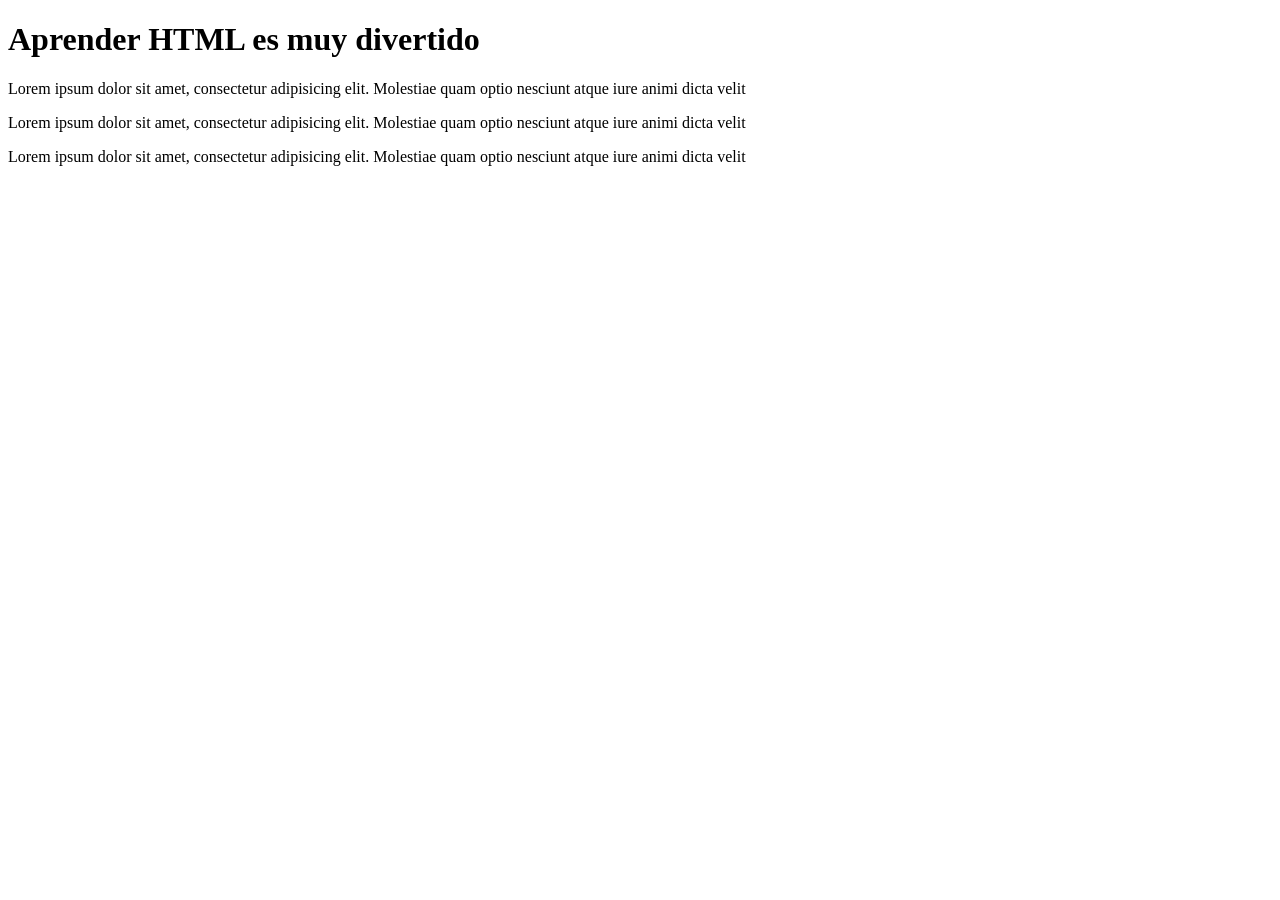
<file: Unidad 1/Ejercicio 1/index.html>
<!DOCTYPE html>
<html>
    <head>
        <meta charset="utf-8"> <!--ESTA ETIQUETA NO SE CIERRA-->
        <meta name="description" content="Ejercicio HTML - Corrige los errores">
        <title>Corrige los errores que encuentres en el documento</title>
    </head>
    <body>
        <h1>Aprender HTML es muy divertido</h1>
        <p>Lorem ipsum dolor sit amet, consectetur adipisicing elit. Molestiae quam optio nesciunt
        atque iure animi dicta velit</p>
        <p>Lorem ipsum dolor sit amet, consectetur adipisicing elit. Molestiae quam optio nesciunt
        atque iure animi dicta velit</p>
        <p>Lorem ipsum dolor sit amet, consectetur adipisicing elit. Molestiae quam optio nesciunt
        atque iure animi dicta velit
        </p>
    </body>
</html>
</file>
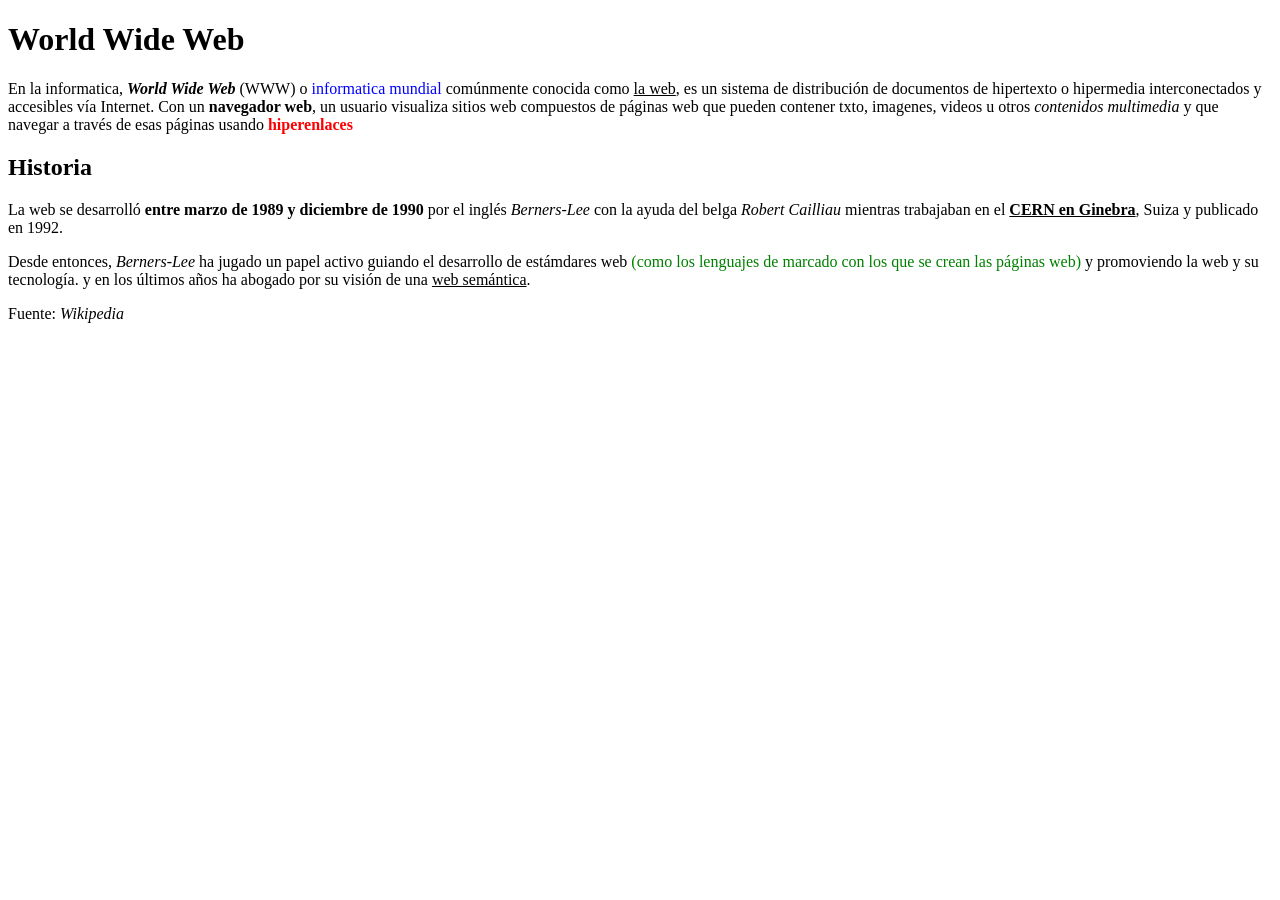
<file: Unidad 1/Ejercicio 2/index.html>
<!DOCTYPE html>
<html lang="en">
    <head>
        <meta charset="UTF-8">
        <meta name="viewport" content="width=device-width, initial-scale=1.0">
        <title>Ejercicio 02</title>
    </head>
    <body>
        <h1>World Wide Web</h1>
        <p>
            En la informatica, <strong><em>World Wide Web</em></strong> (WWW) o <span style="color:blue">informatica mundial</span>
            comúnmente conocida como <span style="text-decoration: underline">la web</span>, es un sistema de distribución de 
            documentos de hipertexto o hipermedia
            interconectados y accesibles vía Internet. Con un <span style="font-weight: bold;">navegador web</span>,
            un usuario visualiza sitios web compuestos de páginas web que
            pueden contener txto, imagenes, videos u otros <span style="font-style: italic;">contenidos multimedia</span>
            y que navegar a través de esas páginas usando <span style="color:red; font-weight: bold;">hiperenlaces</span>
        </p>
        <h2>Historia</h2>
        <p>
            La web se desarrolló <span style="font-weight: bold;">entre marzo de 1989 y diciembre de 1990</span> por el inglés
            <snap style="font-style: italic">Berners-Lee</snap> con la ayuda del belga <snap style="font-style: italic">Robert Cailliau</snap> mientras trabajaban en el <snap style="font-weight: bolder;text-decoration: underline;">CERN en Ginebra</snap>, Suiza y publicado en 1992.
        </p>
        <P>
            Desde entonces, <snap style="font-style:italic">Berners-Lee</snap> ha jugado un papel activo guiando el desarrollo
            de estámdares web <snap style="color: green"> (como los lenguajes de marcado con los que se crean las páginas web)</snap> y promoviendo la web y su tecnología.
            y en los últimos años ha abogado por su visión de una <snap style="text-decoration: underline;">web semántica</snap>.
        </P>
        <p>
            Fuente: <snap style="font-style: italic">Wikipedia</snap>
        </p>
    </body>
</html>
</file>
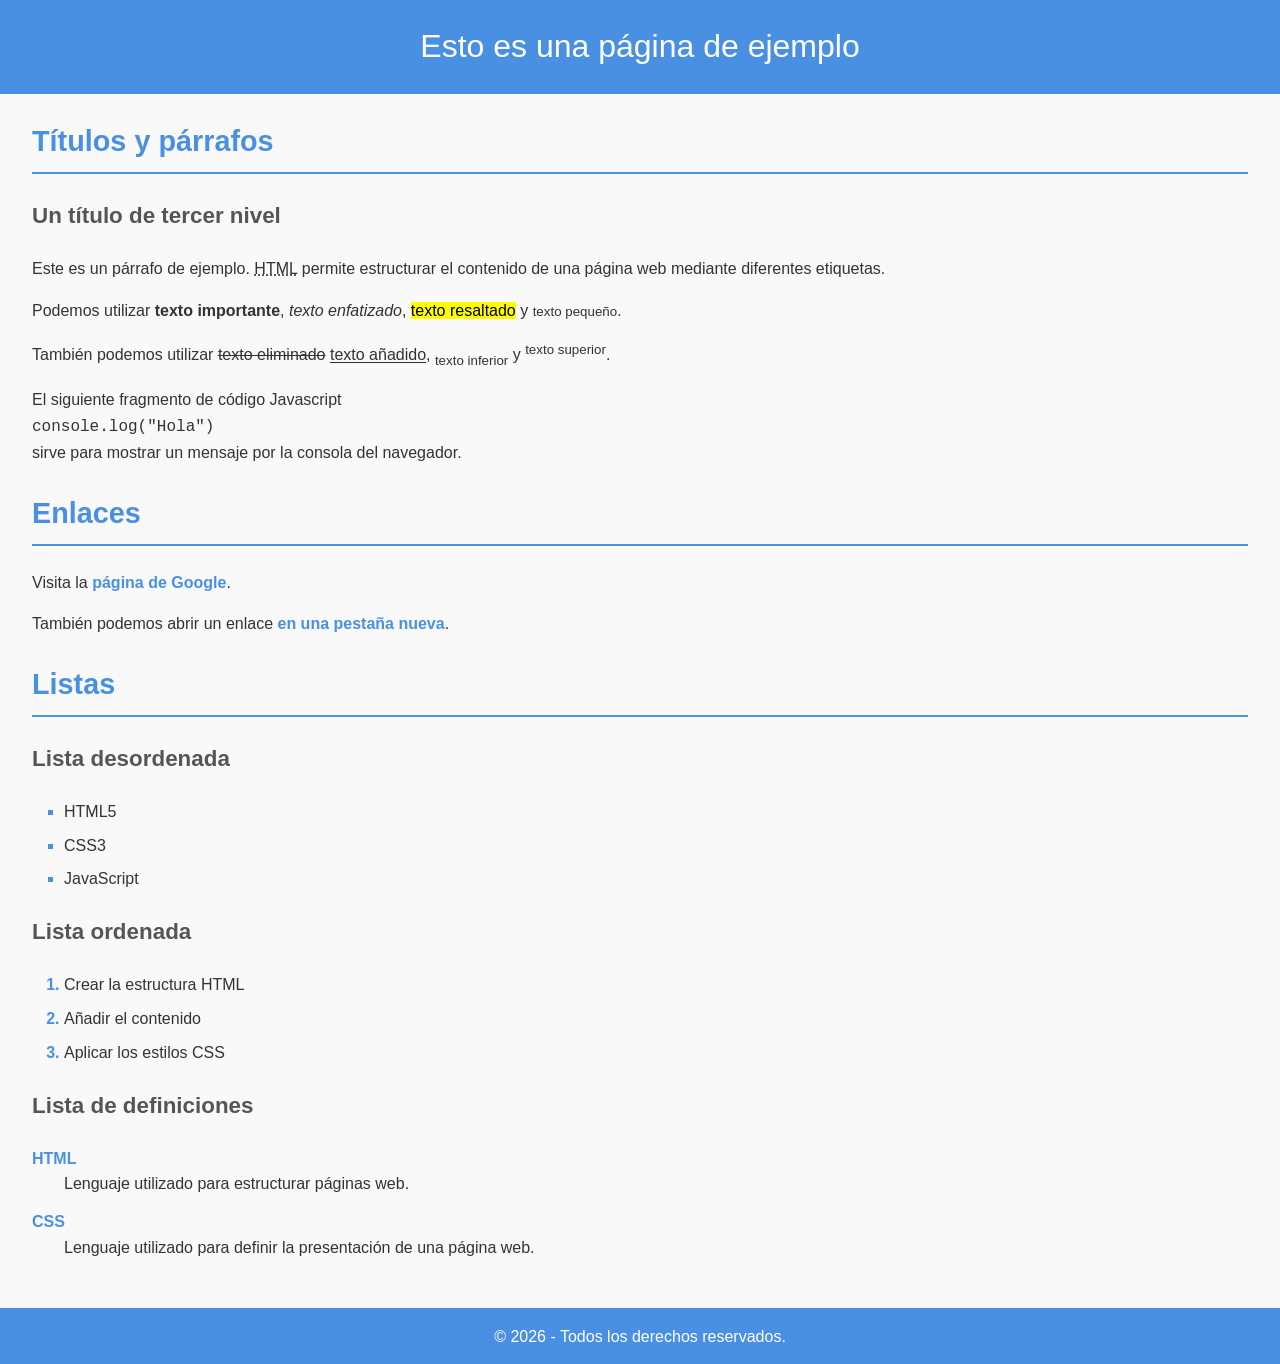
<file: Unidad 1/mi-primera-web-con-css/index.html>
<!DOCTYPE html>
<html lang="en">
    <head>
        <meta charset="UTF-8">
        <meta name="viewport" content="width=device-width, initial-scale=1.0">
        <meta name="author" content="Franmi Ramírez Gaspar">
        <link rel="stylesheet" href="index.css">
        <title>Mi primera web con CSS</title>
    </head>
    <body>
        <!-- Cabezera de la página -->
         <header>
            <h1> Esto es una página de ejemplo</h1>
         </header>
         <!-- Cuerpo de la página -->
         <main>
            <!-- Títulos y parrafos -->
            <section>
            <h2>Títulos y párrafos</h2>
            <h3>Un título de tercer nivel</h3>
            <p>Este es un párrafo de ejemplo. <abbr title="HyperText Markup Language">HTML</abbr> permite estructurar el contenido de una página web mediante diferentes etiquetas.
            </p>

            <p> Podemos utilizar <strong>texto importante</strong>, <em>texto enfatizado</em>, <mark>texto resaltado</mark> y <small>texto pequeño</small>.
            </p>

            <p>
                También podemos utilizar <del>texto eliminado</del> <ins>texto añadido</ins>, <sub>texto inferior</sub> y <sup>texto superior</sup>.
            </p>

            <p>
                El siguiente fragmento de código Javascript<br>
                <code>console.log("Hola")</code><br>
                sirve para mostrar un mensaje por la consola del navegador.
            </p>

        </section>
       
        <!-- Enlaces -->
        <section>
            <h2>Enlaces</h2>
            <p> Visita la <a href="https://www.google.com">página de Google</a>.</p>
            <p>   También podemos abrir un enlace <a href="https://www.github.com" target="_blank">en una pestaña nueva</a>.</p>
        </section>
        
        <!-- Listas -->
        <section>
            <h2>Listas</h2>
            <h3>Lista desordenada</h3>
            <!-- Lista desordenada -->
            <ul>
                <li>HTML5</li>
                <li>CSS3</li>
                <li>JavaScript</li>
            </ul>

            <h3>Lista ordenada</h3>
            <!-- Lista ordenada -->
            <ol>
                <li>Crear la estructura HTML</li>
                <li>Añadir el contenido</li>
                <li>Aplicar los estilos CSS</li>
            </ol>

            <h3>Lista de definiciones</h3>
            <!-- Lista de definiciones -->
            <dl>
                <dt>HTML</dt>
                <dd>Lenguaje utilizado para estructurar páginas web.</dd>
                
                <dt>CSS</dt>
                <dd>Lenguaje utilizado para definir la presentación de una página web.</dd>
            </dl>
        </section>
         </main>
         <footer>
            <p>© 2026 - Todos los derechos reservados.</p>
         </footer>
    </body>
</html>
</file>
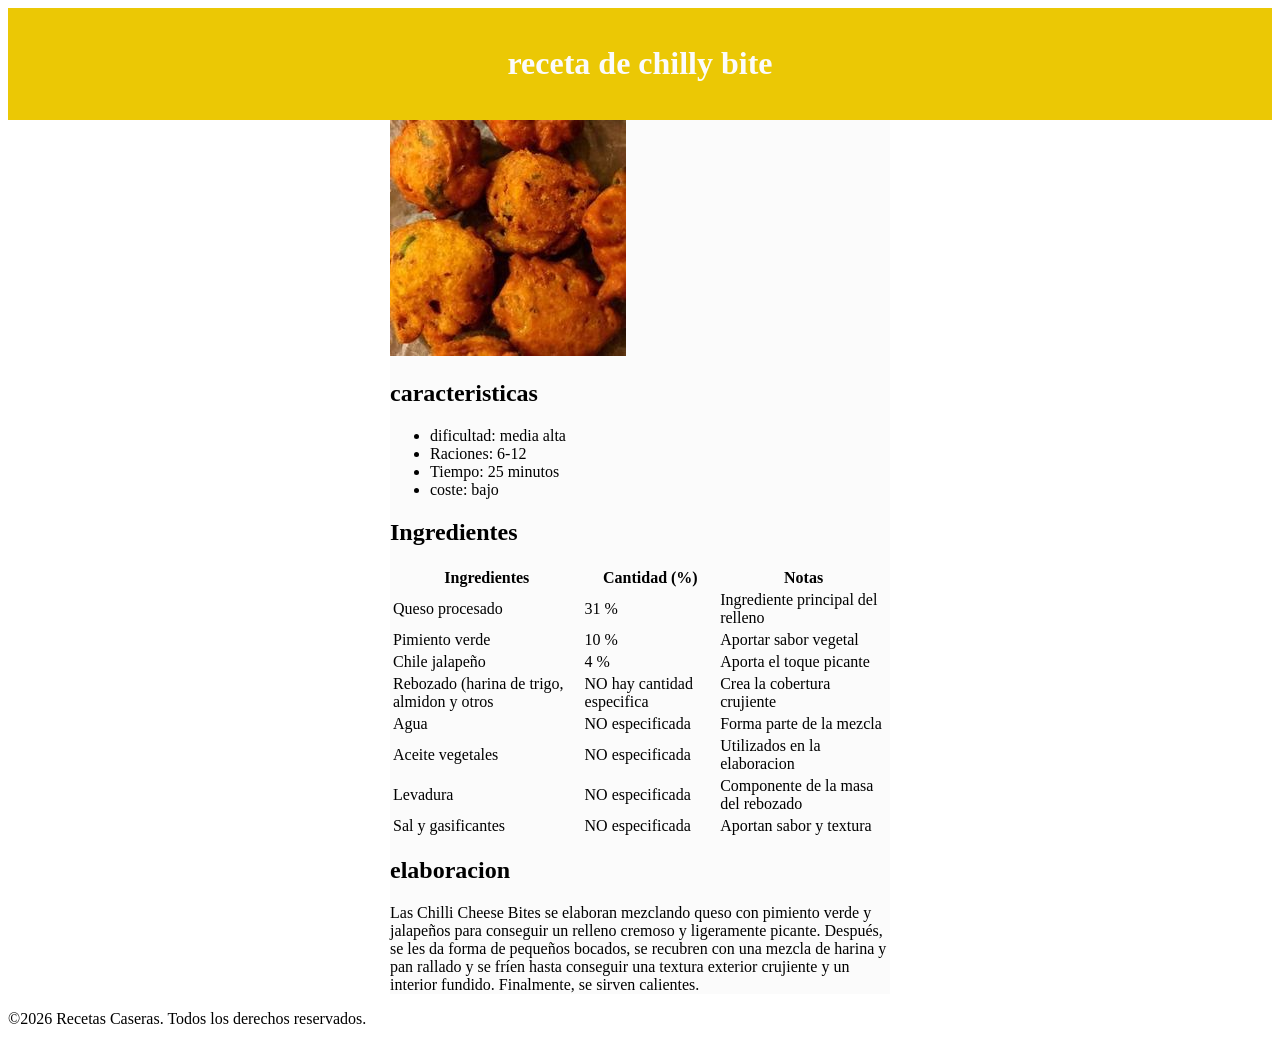
<file: Unidad 1/Practica 01 Receta Cocina/index.html>
<!DOCTYPE html>
<html lang="en">
    <head>
        <meta charset="UTF-8">
        <meta name="viewport" content="width=device-width, initial-scale=1.0">
        <link rel="stylesheet" href="index.css">
        <title>receta de cocina</title>
    </head>
    <body>
        <header>
            <div class="Recetas">
                <h1>receta de chilly bite</h1>
            </header>
            <main>
            <div class="imagen-receta">
            <img src="capeta/chilly bite.jpg" alt="recta de chilly bite">
            </div>
        <div class="caracteristicas">
            <h2>caracteristicas</h2>
            <ul>
                <li>dificultad: media alta</li>
                <li>Raciones: 6-12</li>
                <li>Tiempo: 25 minutos</li>
                <li>coste: bajo</li>
            </ul>
        </div>
        <div class="Ingredientes">
            <h2>Ingredientes</h2>
            <!-- columnas de tabla son th-->
            <table>
                <tr>
                    <th>Ingredientes</th>
                    <th>Cantidad (%)</th>
                    <th>Notas</th>
                </tr>
                <!-- filas de las tablas con td -->
                    <tr>
                        <td>Queso procesado</td>
                        <td>31 %</td>
                        <td>Ingrediente principal del relleno</td>
                    </tr>
                    <tr>
                        <td>Pimiento verde</td>
                        <td>10 %</td>
                        <td>Aportar sabor vegetal</td>
                    </tr>
                    <tr>
                        <td>Chile jalapeño</td>
                        <td>4 %</td>
                        <td>Aporta el toque picante</td>
                    </tr>
                    <tr>
                        <td>Rebozado (harina de trigo, almidon y otros</td>
                        <td>NO hay cantidad especifica</td>
                        <td>Crea la cobertura crujiente</td>
                    </tr>
                    <tr>
                        <td>Agua</td>
                        <td>NO especificada</td>
                        <td>Forma parte de la mezcla</td>
                    </tr>
                    <tr>
                        <td>Aceite vegetales</td>
                        <td>NO especificada</td>
                        <td>Utilizados en la elaboracion</td>
                    </tr>
                    <tr>
                        <td>Levadura</td>
                        <td>NO especificada</td>
                        <td>Componente de la masa del rebozado</td>
                    </tr>
                    <tr>
                        <td>Sal y gasificantes</td>
                        <td>NO especificada</td>
                        <td>Aportan sabor y textura</td>
                    </tr>
                </table>
            </div>
            <div class="caracteristicas">
                <h2>elaboracion</h2>
                <p>Las Chilli Cheese Bites se elaboran mezclando queso con pimiento verde y jalapeños para conseguir un relleno cremoso y ligeramente picante. Después, se les da forma de pequeños bocados, se recubren con una mezcla de harina y pan rallado y se fríen hasta conseguir una textura exterior crujiente y un interior fundido. Finalmente, se sirven calientes.</p>
            </div>
            </main>
        </div>
        <footer>
            <p>&copy;2026 Recetas Caseras. Todos los derechos reservados.</p>
        </footer>
    </body>
    </html>
</file>
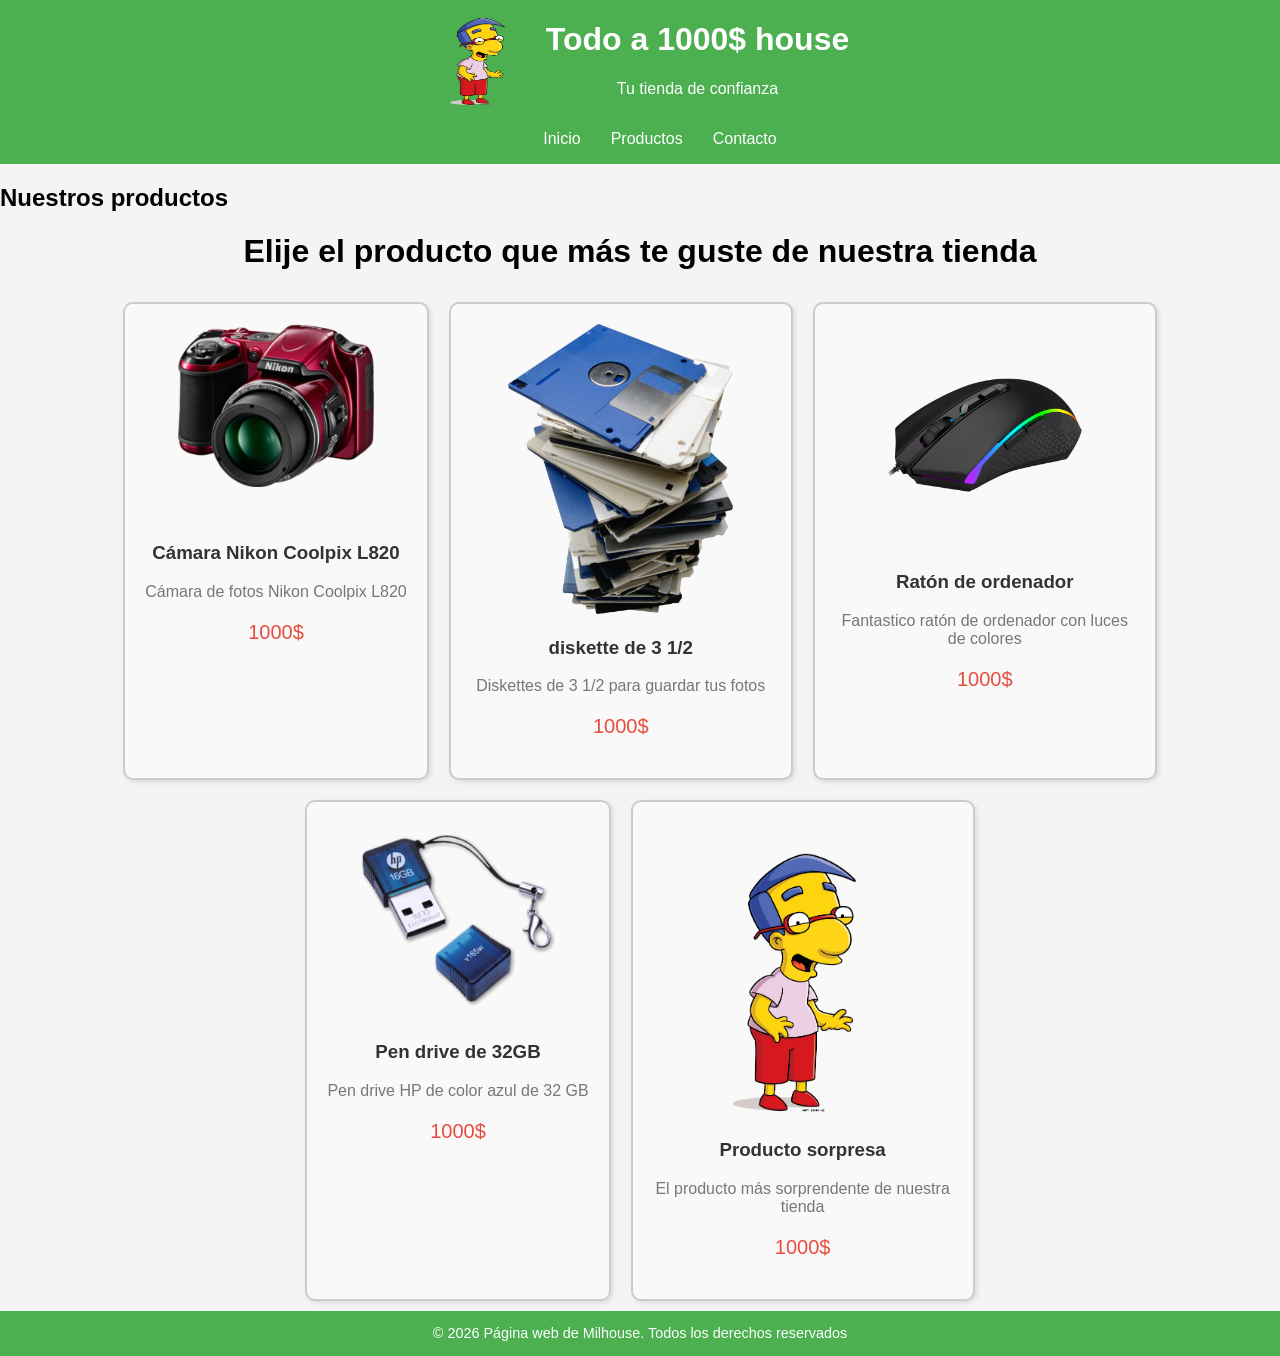
<file: Unidad 1/Practica02-Tienda/index.html>
<!DOCTYPE html>
<html lang="es">
<head>
    <meta charset="UTF-8">
    <meta name="viewport" content="width=device-width, initial-scale=1.0">
    <meta name="author" content="Francisco Miguel Ramírez Gaspar">
    <title>Tienda de Milhouse</title>
    <link rel="stylesheet" href="index.css">
</head>
<body>
    <header>
        <div class="cabezera-imagen">
            <img src="imagenes/milhouse.png"
            alt="Milhouse">
            <div>
                <h1>Todo a 1000$ house</h1>
                <p>Tu tienda de confianza</p>
              </div>
        </div>
        <nav>
            <ul>
                <li><a href="index.html">Inicio</a></li>
                <li><a href="#productos">Productos</a></li>
                <li><a href="#contacto">Contacto</a></li>
            </ul>
        </nav>
    </header>
    <main id="Productos">
        <h2>Nuestros productos</h2>
    <div class="contenedor-principal">
        <h1>Elije el producto que más te guste de nuestra tienda</h1>
        <div class="contenedor-tarjetas-productos">
            <div class="tarjeta">
                <img src="imagenes/camara (1).png" alt="camara digital">
                <h3>Cámara Nikon Coolpix L820</h3>
                <p class="descripcionproducto">Cámara de fotos Nikon Coolpix L820</p>
                <p class="precio">1000$</p>
            </div>

            <div class="tarjeta">
                <img src="imagenes/diskette.png" alt="diskette">
                <h3>diskette de 3 1/2</h3>
                <p class="descripcionproducto">Diskettes de 3 1/2 para guardar tus fotos</p>
                <p class="precio">1000$</p>
            </div>

            <div class="tarjeta">
                <img src="imagenes/mouse.png" alt="mouse">
                <h3>Ratón de ordenador</h3>
                <p class="descripcionproducto">Fantastico ratón de ordenador con luces de colores</p>
                <p class="precio">1000$</p>
            </div>

            <div class="tarjeta">
                <img src="imagenes/pendrive.png" alt="Pen">
                <h3>Pen drive de 32GB</h3>
                <p class="descripcionproducto">Pen drive HP de color azul de 32 GB</p>
                <p class="precio">1000$</p>
            </div>

            <div class="tarjeta">
                <img src="imagenes/milhouse.png" alt="milhouse">
                <h3>Producto sorpresa</h3>
                <p class="descripcionproducto">El producto más sorprendente de nuestra tienda</p>
                <p class="precio">1000$</p>
            </div>
        </div>
    </div>
    </main>
    <footer id="Contacto"><p>© 2026 Página web de Milhouse. Todos los derechos reservados</p>
    </footer>
</body>
</html>
</file>
<file: Unidad 1/mi-primera-web-con-css/index.css>
/* Resets */
* {
    box-sizing: border-box; /* Asegura que el padding y los bordes no aumenten el ancho/alto total del elemento */
}

/***********************************/
/* Estilos del body                */
/***********************************/
body {
    /* Estos son los estilos que van a hacer que el body se configure correctamente */
    min-height: 100vh;  /* Hace que el body mida como mínimo toda la altura visible del navegador. 100vh = 100% de la altura del viewport (la ventana visible del navegador)*/

    /* En navegadores modernos puedes utilizar:
    min-height: 100dvh;
    dvh (dynamic viewport height) resuelve mejor algunos problemas de móviles, cuando el usuario hace scroll y los navegadores ocultan y muestran la barra del navegador. */
    margin: 0;          /* Elimina el margen por defecto de todos los elementos */
    padding: 0;         /* Elimina el relleno por defecto de todos los elementos */

    display: flex;                      /* Utiliza Flexbox para alinear los elementos de la lista en una fila */
    flex-direction: column;             /* Los elementos flexibles hijos (cabecera, navegación, principal, etc.) los alinea verticalmente */
    font-family: 'Arial', sans-serif;   /* Define la fuente principal de la página */
    line-height: 1.6;                   /* Establece la altura de línea (espacio entre líneas de texto) */
    background-color: #F9F9F9;        /* Aplica un color de fondo claro al cuerpo de la página */
    color: #333;                      /* Define el color del texto principal en gris oscuro */
}

/************************/
/* Estilos para el main */
/************************/

main {
    flex: 1;        /* ¡¡¡IMPORTANTE!!! Hace que la etiqueta main crezca para llenar el espacio disponible libre. Aunque main tenga solamente una línea de contenido, se expande y empuja el footer hacia abajo */
    /* Prueba a quitar la línea de flex: 1; para ver qué ocurre */
    padding: 0 2rem 2rem 2rem;  /* Añade un relleno de 2rem alrededor del contenido principal */
}

/***************************************/
/* Estilos de la cabecera de la página */
/***************************************/

header {
    background-color: #4A90E2;  /* Establece un color de fondo azul para la cabecera */
    color: white;               /* Define el color del texto de la cabecera como blanco */
    text-align: center;           /* Centra horizontalmente el texto dentro de la cabecera */
}

header h1 {                 /* Todos los h1 que estén dentro de un header */
    font-size: 2rem;        /* Define el tamaño de la fuente del título principal */
    font-weight: normal;    /* Establece el peso de la fuente en normal (no en negrita) */
}

/*********************************/
/* Estilos para el pie de página */
/*********************************/

footer {
    background-color: #4A90E2;  /* Aplica el mismo color azul de la cabecera al pie de página */
    color: white;               /* Establece el color del texto del pie de página en blanco */
    text-align: center;           /* Centra el texto en el pie de página */
    font-size: 0.9rem;            /* Define un tamaño de fuente más pequeño para el texto del pie de página */
}

/***************************************/
/* Estilos para títulos y párrafos */
/************************************/

h2 {
    color: #4A90E2;                     /* Define el color de los títulos de segundo nivel */
    font-size: 1.8rem;                    /* Establece el tamaño de la fuente del título */
    border-bottom: 2px solid #4A90E2;   /* Añade una línea azul debajo del título */
    padding-bottom: 0.5rem;               /* Añade espacio entre el texto y la línea inferior */
}

h3 {
    color: #555;              /* Define el color de los títulos de tercer nivel */
    font-size: 1.4rem;          /* Establece el tamaño de la fuente del título */
}

p {
    font-size: 1rem;            /* Define el tamaño de la fuente de los párrafos */
    margin-bottom: 1rem;        /* Añade espacio debajo de cada párrafo */
}


/************************/
/* Estilos para enlaces */
/************************/

a {
    color: #4A90E2;             /* Define el color azul de los enlaces */
    text-decoration: none;        /* Elimina el subrayado que tienen los enlaces por defecto */
    font-weight: bold;            /* Muestra el texto del enlace en negrita */
}

a:hover {
    color: #E67E22;             /* Cambia el color del enlace cuando el ratón pasa por encima */
    text-decoration: underline;   /* Añade un subrayado al pasar el ratón por encima */
}


/************************/
/* Estilos para listas */
/************************/

ul {
    list-style-type: square;    /* Cambia las viñetas circulares por cuadrados */
    padding-left: 2rem;         /* Añade espacio a la izquierda para separar la lista del margen */
}

ol {
    list-style-type: decimal;   /* Utiliza números para indicar los elementos de la lista */
    padding-left: 2rem;         /* Añade espacio a la izquierda para separar la lista del margen */
}

li {
    margin-bottom: 0.5rem;      /* Añade espacio entre los diferentes elementos de las listas */
}

li::marker {
    color: #4A90E2;           /* Cambia el color de los marcadores de las listas */
    font-weight: bold;          /* Muestra los marcadores de las listas en negrita */
}

dl {
    margin: 1rem 0;             /* Añade espacio antes y después de la lista de definiciones */
}

dt {
    color: #4A90E2;           /* Define el color del término que se está definiendo */
    font-weight: bold;          /* Muestra el término en negrita para destacarlo */
}

dd {
    margin-left: 2rem;         /* Añade sangría al texto de la definición */
    margin-bottom: 0.75rem;    /* Añade espacio entre las diferentes definiciones */
}
</file>
<file: Unidad 1/Practica 01 Receta Cocina/index.css>
body {
    background-color: #fff;
}

header {
    display: flex;
    justify-content: center;
    align-items: center;
    text-align: center;
    padding: 1rem;
}

header { /*Titulo de recetas de cocina */
    background-color: rgb(235, 200, 5);
    margin: 0%; /*Elimina todo el margen del h1 */
    text-align: center;
    color: #fbfbfb;
    display: flex;
}

main {
    width: calc(100% - 2 rem); 
    max-width: 500px;

    margin: 0 auto;
    flex: 1;

    padding: 2 rem;
    background-color: #fbfbfb;
    box-shadow: 0;
}
</file>
<file: Unidad 1/Practica02-Tienda/index.css>
body {
    font-family: Arial, sans-serif;
    background-color: #F4F4F4;
    display: flex;
    flex-direction: column;
    margin: 0;
}

contenedor-principal {
    padding: 0 2rem 2rem 2rem;
}

header {
    background-color: #4CAF50;
    color: white;
    text-align: center;
    border: none;
}

.cabezera-imagen {
    display: flex;
    flex-direction: row;
    justify-content: center;
    align-items: center;
}

header img {
    width: 100px;
    height: 100px;
    margin-right: 15px;
}

nav ul {
    list-style: none;
    display: flex;
    flex-direction: row;
    justify-content: center;
    gap: 30px;
}

nav a {
    color: white;
    text-decoration: none;
}

footer {
    background-color: #4CAF50;
    color: white;
    text-align: center;
    font-size: 0.9rem;
}

main h1 {
    text-align: center;
}

.contenedor-tarjetas-productos{
    display: flex;
    flex-direction: row;
    flex-wrap: wrap;
    justify-content: center;
    gap: 20px;
    padding: 10px;
}

.tarjeta {
    border: 2px solid #CCC;
    border-radius: 10px;
    padding: 20px;
    max-width: 300px;
    text-align: center;
    background-color: #F9F9F9;
    box-shadow: 2px 2px 5px rgba(0, 0 , 0, 0.1);
    transition: 0.3s;
}

.tarjeta:hover {
    transform: scale(1.05);
    box-shadow: 0 8px 16px rgba(0, 0, 0, 0.2);
}

.tarjeta img {
    max-width: 75%;
    border: 10px;
}

.tarjeta h3 {
    color: #333;
}

.descripcionproducto {
    color: #777;
}

.precio {
    font-size: 1.25rem;
    color: #E74C3C;
}
</file>
